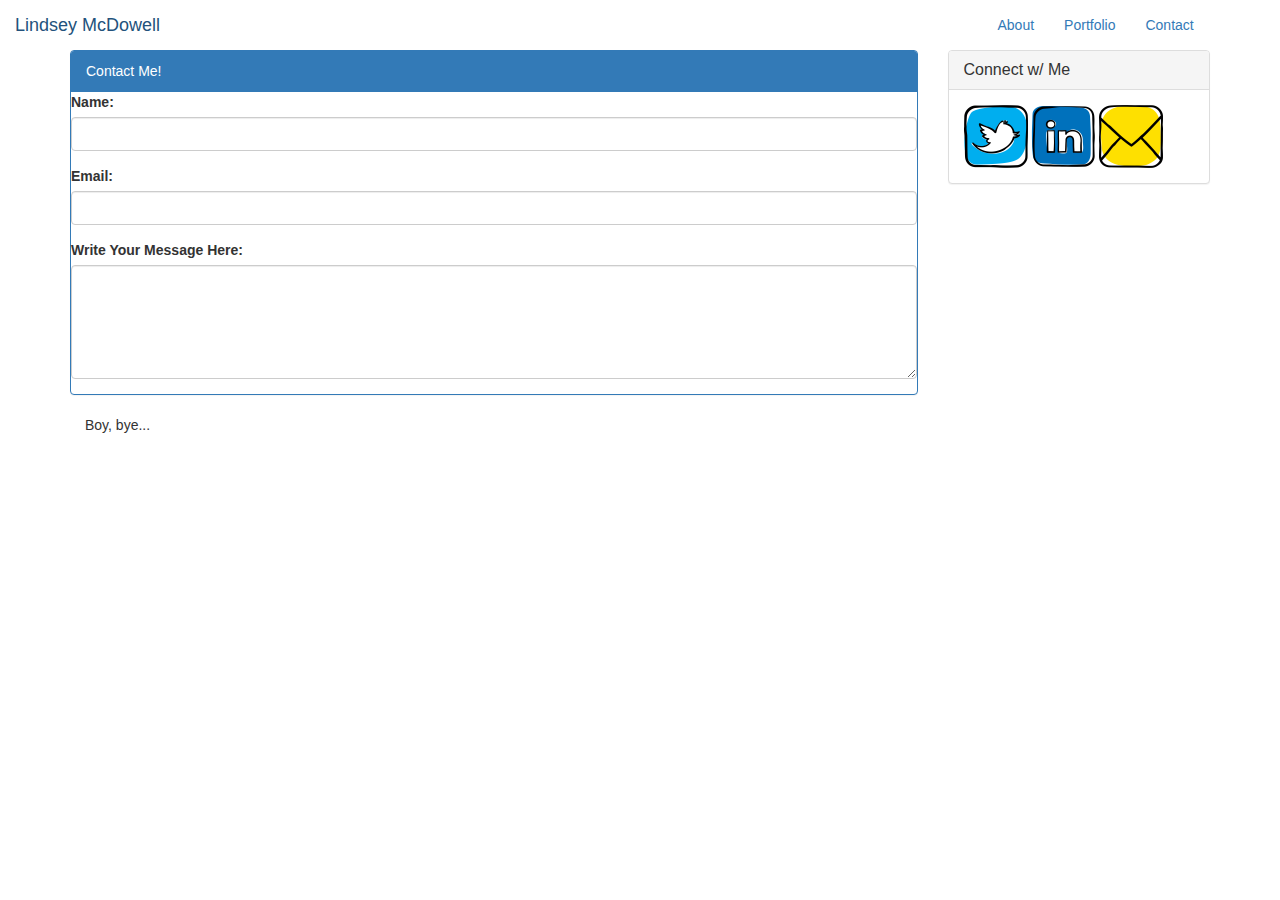
<file: contact.html>
<!DOCTYPE html>
    <html lang="en">
    <head>
    <meta charset="UTF-8">
        <link rel="stylesheet" type="text/css" href="https://maxcdn.bootstrapcdn.com/bootstrap/3.3.7/css/bootstrap.min.css">
        <title>Lindsey Codes...</title>
  </head>
<body>

<!-- NAVBAR - Name -->
<div class="row">
    <div class="col-lg-9 col-md-8 col-sm-7 col-xs-4">
    <a class="navbar-brand" href="#">Lindsey McDowell</a>
  </div>
<!-- NAVBAR Actual Navigation -->
<div class="col-lg-3 col-md-4 col-sm-5 col-xs-8">
    <ul class="nav navbar-nav">
      <li class="active"><a href="index.html">About</a></li>
        <li><a href="portfolio.html">Portfolio</a></li>
            <li><a href="contact.html">Contact</a></li>
                </ul></div></div>

<div class="container">
<!-- Contact Box -->
<div class="row">
<div class="col-lg-9 col-md-8">
<div class="panel panel-primary">
<div class="panel-heading">
    Contact Me!
  </div>
  <div class="panel-content">
  <div class="form-group">
  <label for="usr">Name:</label>
  <input type="text" class="form-control" id="usr">
  </div>
  <div class="form-group">
  <label for="pwd">Email:</label>
  <input type="password" class="form-control" id="pwd">
  </div>
  <div class="form-group">
  <label for="comment">Write Your Message Here:</label>
  <textarea class="form-control" rows="5" id="comment"></textarea>
 </div>
 </div>
 </div>
 </div>


              <!-- Social Box -->
  <div class="col-lg-3 col-md-4">
    <div class="panel panel-default">
    <div class="panel-heading">
    <h3 class="panel-title">Connect w/ Me</h3>
    </div>
    <div class="panel-body">

        <a href="https://twitter.com/lacizee">
        <img src="assets/images/twitter.png" alt="twitter icon">
        </a>

        <a href="https://www.linkedin.com/in/lindsey-mcdowell-48ba1235/">
        <img src="assets/images/linkedin.png" alt="linkedin icon">
        </a>

        <a href="mailto:lindseymcd@me.com">
        <img src="assets/images/email.png" alt="email icon">
        </a>
        </div>

        </div>

</div>
</div>

<!-- Footer -->
    <div class="row">
    <div class="col-md-12 col-sm-12 col-xs-12">
<div id="footer">
    <div class="container">
      <p class="footer-block">Boy, bye...</p>
    </div>
    
</body>
</html>
</file>
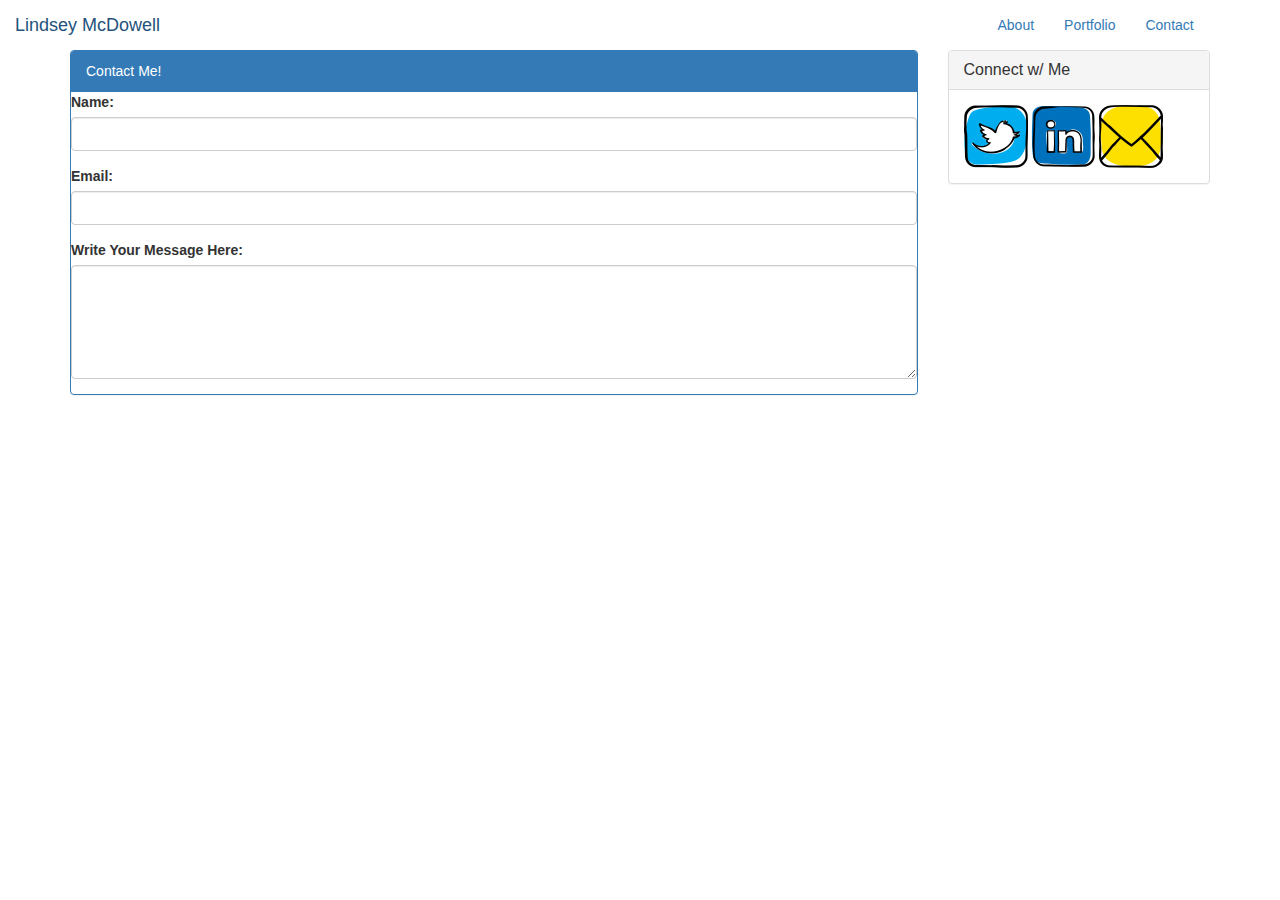
<file: contactpractice.html>
<!DOCTYPE html>
    <html lang="en">
    <head>
    <meta charset="UTF-8">
        <link rel="stylesheet" type="text/css" href="https://maxcdn.bootstrapcdn.com/bootstrap/3.3.7/css/bootstrap.min.css">
        <title>Lindsey Codes...</title>
  </head>
<body>

<!-- NAVBAR - Name -->
<div class="row">
    <div class="col-lg-9 col-md-8 col-sm-7 col-xs-4">
    <a class="navbar-brand" href="#">Lindsey McDowell</a>
  </div>
<!-- NAVBAR Actual Navigation -->
<div class="col-lg-3 col-md-4 col-sm-5 col-xs-8">
    <ul class="nav navbar-nav">
      <li class="active"><a href="#">About</a></li>
        <li><a href="portfolio.html">Portfolio</a></li>
            <li><a href="contact.html">Contact</a></li>
                </ul></div></div>

<div class="container">
<!-- Contact Box -->
<div class="row">
<div class="col-lg-9 col-md-8">
<div class="panel panel-primary">
<div class="panel-heading">
    Contact Me!
  </div>
  <div class="panel-content">
  <div class="form-group">
  <label for="usr">Name:</label>
  <input type="text" class="form-control" id="usr">
  </div>
  <div class="form-group">
  <label for="pwd">Email:</label>
  <input type="password" class="form-control" id="pwd">
  </div>
  <div class="form-group">
  <label for="comment">Write Your Message Here:</label>
  <textarea class="form-control" rows="5" id="comment"></textarea>
 </div>
 </div>
 </div>
 </div>


              <!-- Social Box -->
  <div class="col-lg-3 col-md-4">
    <div class="panel panel-default">
    <div class="panel-heading">
    <h3 class="panel-title">Connect w/ Me</h3>
    </div>
    <div class="panel-body">

        <a href="https://twitter.com/lacizee">
        <img src="assets/images/twitter.png" alt="twitter icon">
        </a>

        <a href="https://www.linkedin.com/in/lindsey-mcdowell-48ba1235/">
        <img src="assets/images/linkedin.png" alt="linkedin icon">
        </a>

        <a href="mailto:lindseymcd@me.com">
        <img src="assets/images/email.png" alt="email icon">
        </a>
        </div>

        </div>

</div>
</div>
</body>
</html>
</file>
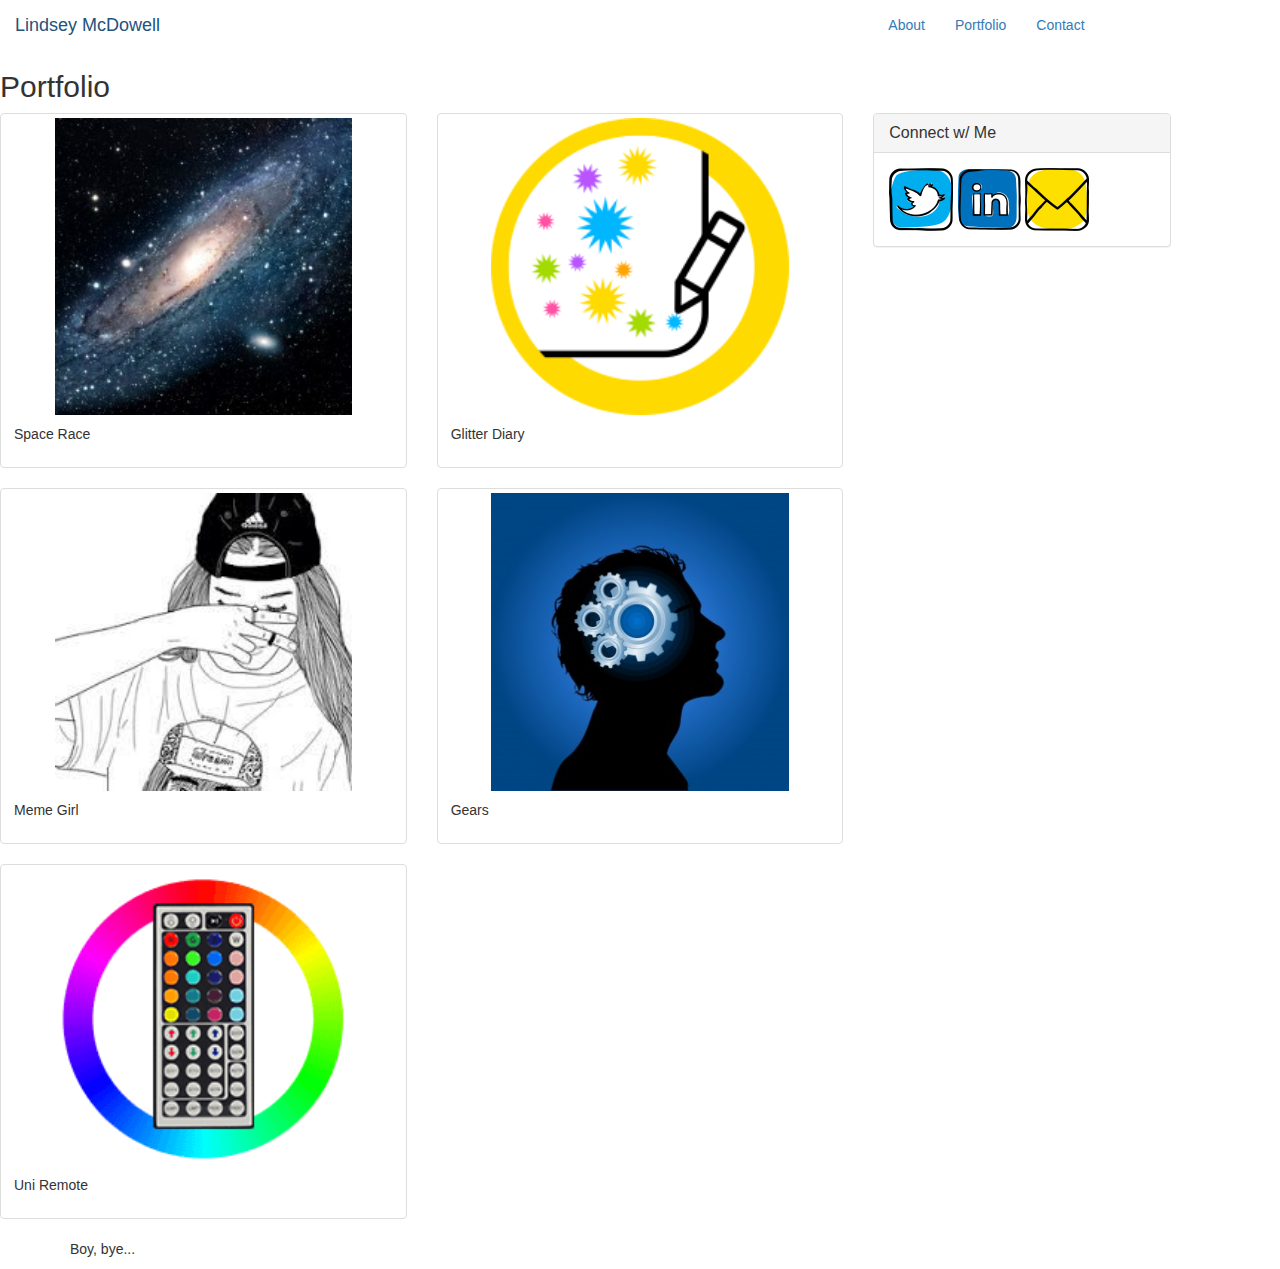
<file: portfolio.html>
<!DOCTYPE html>
    <html lang="en">
    <head>
    <meta charset="UTF-8">
        <link rel="stylesheet" type="text/css" href="https://maxcdn.bootstrapcdn.com/bootstrap/3.3.7/css/bootstrap.min.css">
        <title>Lindsey Codes...</title>
  </head>
<body>

<!-- NAVBAR - Name -->
<div class="row">
    <div class="col-md-8 col-sm-7 col-xs-4">
    <a class="navbar-brand" href="#">Lindsey McDowell</a>
  </div>
<!-- NAVBAR Actual Navigation -->
<div class="col-md-4 col-sm-5 col-xs-8">
    <ul class="nav navbar-nav">
      <li class="active"><a href="index.html">About</a></li>
        <li><a href="portfolio.html">Portfolio</a></li>
            <li><a href="contact.html">Contact</a></li>
                </ul></div></div>

                <!-- Portfolio Row -->
<div class="row">
<div class="col-md-12">
<h2> Portfolio </h2>
</div>
</div>


        

<!-- First Image, Space Race -->
<div class="row">
        <div class="col-md-4">
          <div class="thumbnail">
             <a href="assets/images/2.jpg" target="#">
               <img src="assets/images/2.jpg" alt="Space Race" style="width:75%">
                  <div class="caption">
                  <p>Space Race</p>
                  </div>
              </a>
            </div>
        </div>


<!-- Second Image, Diary Glitter -->
    <div class="col-md-4">
          <div class="thumbnail">
             <a href="assets/images/3.png" target="#">
               <img src="assets/images/3.png" alt="Diary Glitter" style="width:75%">
                  <div class="caption">
                  <p>Glitter Diary</p>
                  </div>
              </a>
            </div>
        </div>

    <!-- Social Box -->
  <div class="col-lg-3 col-md-4 col-sm-4">
    <div class="panel panel-default">

    <div class="panel-heading">
    <h3 class="panel-title">Connect w/ Me</h3>
    </div>
    <div class="panel-body">

        <a href="https://twitter.com/lacizee">
        <img src="assets/images/twitter.png" alt="twitter icon">
        </a>

        <a href="https://www.linkedin.com/in/lindsey-mcdowell-48ba1235/">
        <img src="assets/images/linkedin.png" alt="linkedin icon">
        </a>

        <a href="mailto:lindseymcd@me.com">
        <img src="assets/images/email.png" alt="email icon">
        </a>
        </div>
        </div>
        </div>
        </div>
      




        <!--  Second Row - Third Image, Cool Meme Girl   -->
        <div class="row">
        <div class="col-lg-4 col-md-4">
          <div class="thumbnail">
             <a href="assets/images/4.jpg" target="#">
               <img src="assets/images/4.jpg" alt="Cool Meme Girl" style="width:75%">
                  <div class="caption">
                  <p>Meme Girl</p>
                  </div>
              </a>
            </div>
            </div>

        
<!-- Fourth Image, Gears-->
    <div class="col-md-4">
          <div class="thumbnail">
             <a href="assets/images/5.jpg" target="#">
               <img src="assets/images/5.jpg" alt="Gears" style="width:75%">
                  <div class="caption">
                  <p>Gears</p>
                  </div>
              </a>
            </div>
        </div>
    </div>
   
    

<!-- Fifth Image, Uni Remote -->
      <div class="row">
        <div class="col-md-4">
          <div class="thumbnail">
             <a href="assets/images/6.png" target="#">
               <img src="assets/images/6.png" alt="Uni Remote" style="width:75%">
                  <div class="caption">
                  <p>Uni Remote</p>
                  </div>
              </a>
            </div>
        </div>
    </div>

<!-- Footer -->
    <div class="row">
    <div class="col-md-12 col-sm-12 col-xs-12">
<div id="footer">
    <div class="container">
      <p class="footer-block">Boy, bye...</p>
    </div>

    
  </body>
          
</html>
</file>
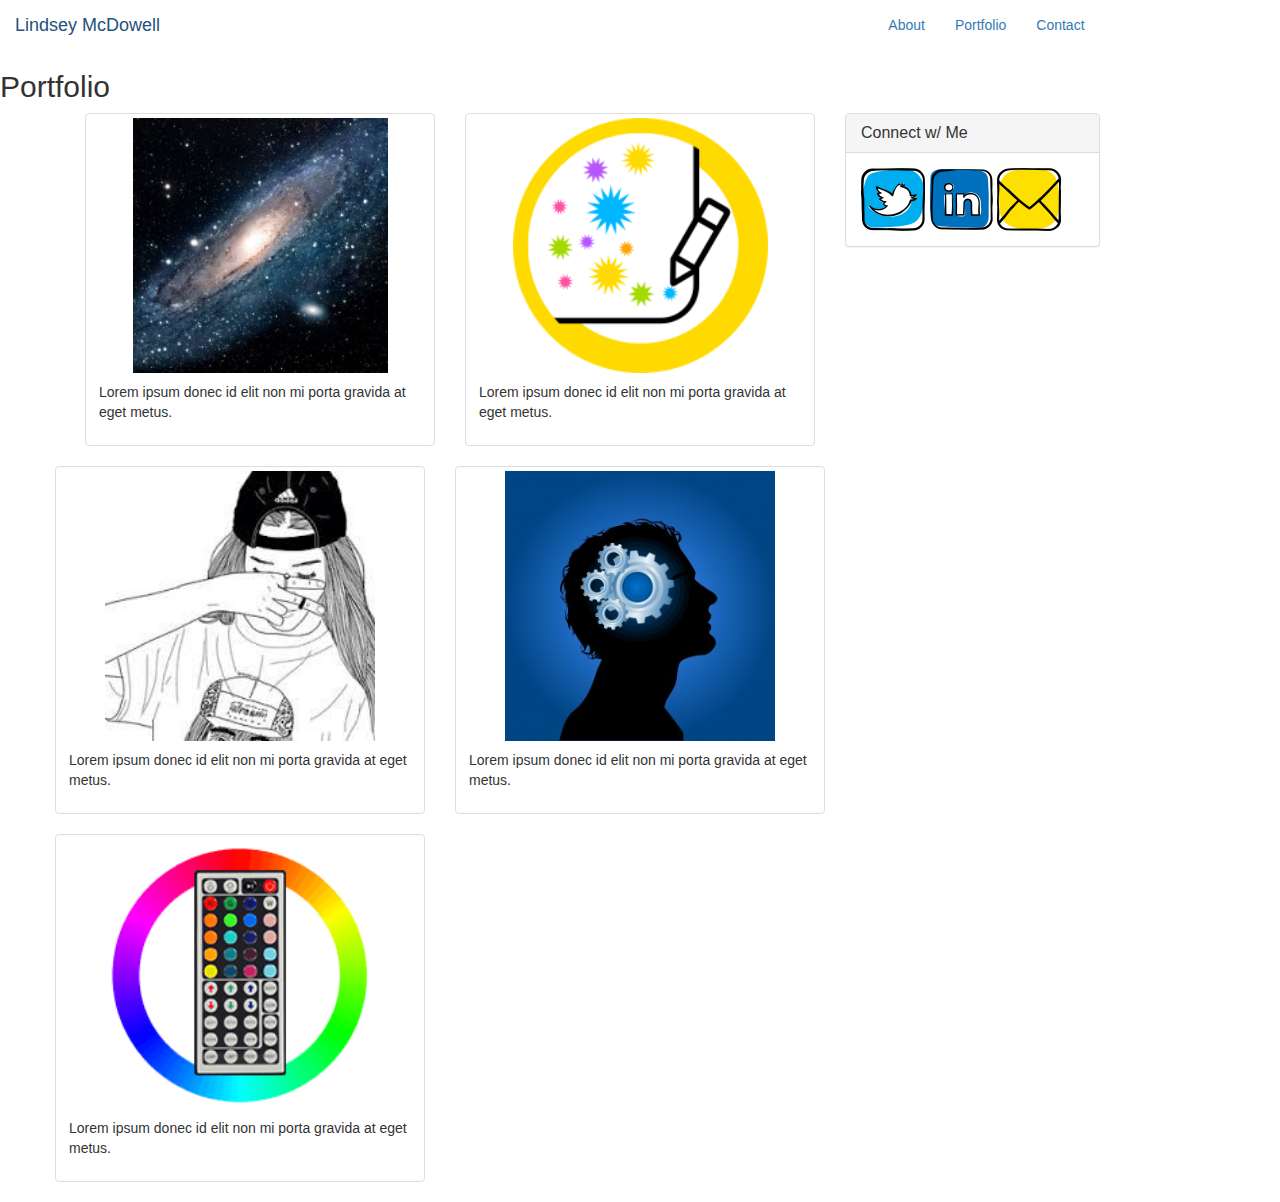
<file: portfoliopractice.html>
<!DOCTYPE html>
    <html lang="en">
    <head>
    <meta charset="UTF-8">
        <link rel="stylesheet" type="text/css" href="https://maxcdn.bootstrapcdn.com/bootstrap/3.3.7/css/bootstrap.min.css">
        <title>Lindsey Codes...</title>
	</head>
<body>

<!-- NAVBAR - Name -->
<div class="row">
    <div class="col-md-8 col-sm-7 col-xs-4">
    <a class="navbar-brand" href="#">Lindsey McDowell</a>
  </div>
<!-- NAVBAR Actual Navigation -->
<div class="col-md-4 col-sm-5 col-xs-8">
    <ul class="nav navbar-nav">
      <li class="active"><a href="#">About</a></li>
        <li><a href="portfolio.html">Portfolio</a></li>
            <li><a href="contact.html">Contact</a></li>
                </ul></div></div>
        
<!-- Portfolio Row -->
<div class="row">
<div class="col-md-12">
<h2> Portfolio </h2></div>

<div class="container">
	<div class="row">
		<div class="col-lg-12 col-md-12">

<!-- First Image, Space Race -->
      	<div class="col-md-4">
      		<div class="thumbnail">
       			 <a href="assets/images/2.jpg" target="#">
         			 <img src="assets/images/2.jpg" alt="Space Race" style="width:75%">
          				<div class="caption">
            			<p>Lorem ipsum donec id elit non mi porta gravida at eget metus.</p>
            			</div>
            	</a>
            </div>
        </div>


<!-- Second Image, Diary Glitter -->
		<div class="col-md-4">
      		<div class="thumbnail">
       			 <a href="assets/images/3.png" target="#">
         			 <img src="assets/images/3.png" alt="Diary Glitter" style="width:75%">
          				<div class="caption">
            			<p>Lorem ipsum donec id elit non mi porta gravida at eget metus.</p>
            			</div>
            	</a>
            </div>
        </div>

    <!-- Social Box -->
	<div class="col-lg-3 col-md-2 col-sm-4">
    <div class="panel panel-default">

    <div class="panel-heading">
    <h3 class="panel-title">Connect w/ Me</h3>
    </div>
    <div class="panel-body">

        <a href="https://twitter.com/lacizee">
        <img src="assets/images/twitter.png" alt="twitter icon">
        </a>

        <a href="https://www.linkedin.com/in/lindsey-mcdowell-48ba1235/">
        <img src="assets/images/linkedin.png" alt="linkedin icon">
        </a>

        <a href="mailto:lindseymcd@me.com">
        <img src="assets/images/email.png" alt="email icon">
        </a>
        </div>
        </div>
        </div>
        </div>

        <!--  Second Row - Third Image, Cool Meme Girl	 -->
        <div class="row">
      	<div class="col-md-4">
      		<div class="thumbnail">
       			 <a href="assets/images/4.jpg" target="#">
         			 <img src="assets/images/4.jpg" alt="Cool Meme Girl" style="width:75%">
          				<div class="caption">
            			<p>Lorem ipsum donec id elit non mi porta gravida at eget metus.</p>
            			</div>
            	</a>
            </div>
            </div>

        
<!-- Fourth Image, Gears-->
		<div class="col-md-4">
      		<div class="thumbnail">
       			 <a href="assets/images/5.jpg" target="#">
         			 <img src="assets/images/5.jpg" alt="Gears" style="width:75%">
          				<div class="caption">
            			<p>Lorem ipsum donec id elit non mi porta gravida at eget metus.</p>
            			</div>
            	</a>
            </div>
        </div>
    </div>
   
    

<!-- Fifth Image, Uni Remote -->
    	<div class="row">
        <div class="col-md-4">
        	<div class="thumbnail">
       			 <a href="assets/images/6.png" target="#">
         			 <img src="assets/images/6.png" alt="Uni Remote" style="width:75%">
          				<div class="caption">
            			<p>Lorem ipsum donec id elit non mi porta gravida at eget metus.</p>
            			</div>
            	</a>
            </div>
        </div>
    </div>



    


    </div>
       </div>
            </div>
          




      
        </html>
</file>
